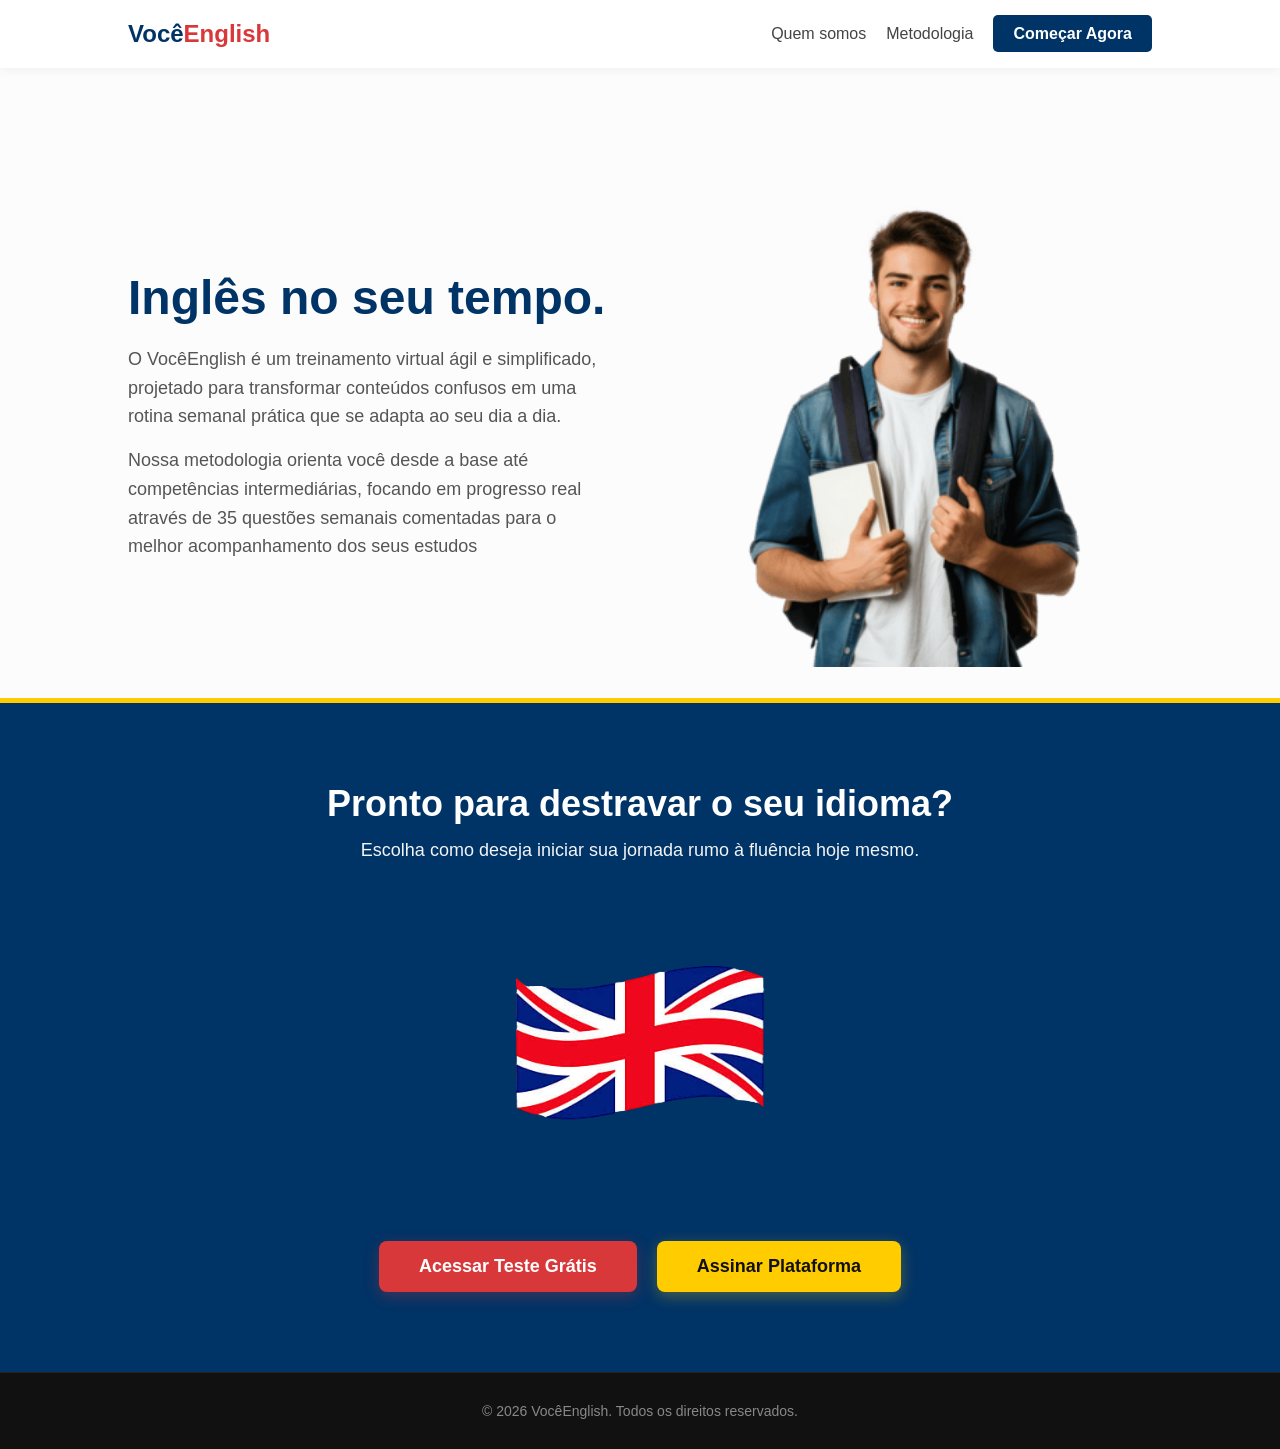
<file: index.html>
<!DOCTYPE html>
<html lang="pt-BR">
<head>
    <meta charset="UTF-8">
    <meta name="viewport" content="width=device-width, initial-scale=1.0">
    <title>VocêEnglish — Inglês no seu tempo</title>
    <link rel="stylesheet" href="style.css">
</head>
<body>

    <nav class="navbar">
        <div class="logo">Você<span>English</span></div>
        <ul class="nav-links">
            <li><a href="pagina-exemplo.html">Quem somos</a></li>
            <li><a href="metodo.html">Metodologia</a></li>
            <li><a href="pagina-exemplo.html" class="btn-nav">Começar Agora</a></li>
        </ul>
    </nav>

    <main>
        
        <section id="sobre" class="bloco-apresentacao">
            <div class="conteudo-texto">
                <h1>Inglês no seu tempo.</h1>
                <p>O VocêEnglish é um treinamento virtual ágil e simplificado, projetado para transformar conteúdos confusos em uma rotina semanal prática que se adapta ao seu dia a dia.</p>
                <p>Nossa metodologia orienta você desde a base até competências intermediárias, 
        focando em progresso real através de 35 questões semanais comentadas para o melhor acompanhamento dos seus estudos</p>
            </div>
            <div class="conteudo-imagem">
                <img src="assets/fundo-1.webp" alt="Ilustração VocêInglês" class="animar-surgir">
            </div>
        </section>

     <section id="começar" class="bloco-oferta">
    <h2>Pronto para destravar o seu idioma?</h2>
    <p>Escolha como deseja iniciar sua jornada rumo à fluência hoje mesmo.</p>
    
    <div class="conteudo-imagem-oferta">
        <img src="assets/fundo-2-Photoroom.png" alt="Plataforma VocêInglês" class="animar-surgir">
    </div>

    <div class="botoes-container">
        <a href="#" class="btn-gratis">Acessar Teste Grátis</a>
        <a href="#" class="btn-assinar">Assinar Plataforma</a>
    </div>
</section>
    </main>

    <footer>
        <p>&copy; 2026 VocêEnglish. Todos os direitos reservados.</p>
    </footer>

</body>
</html>
</file>
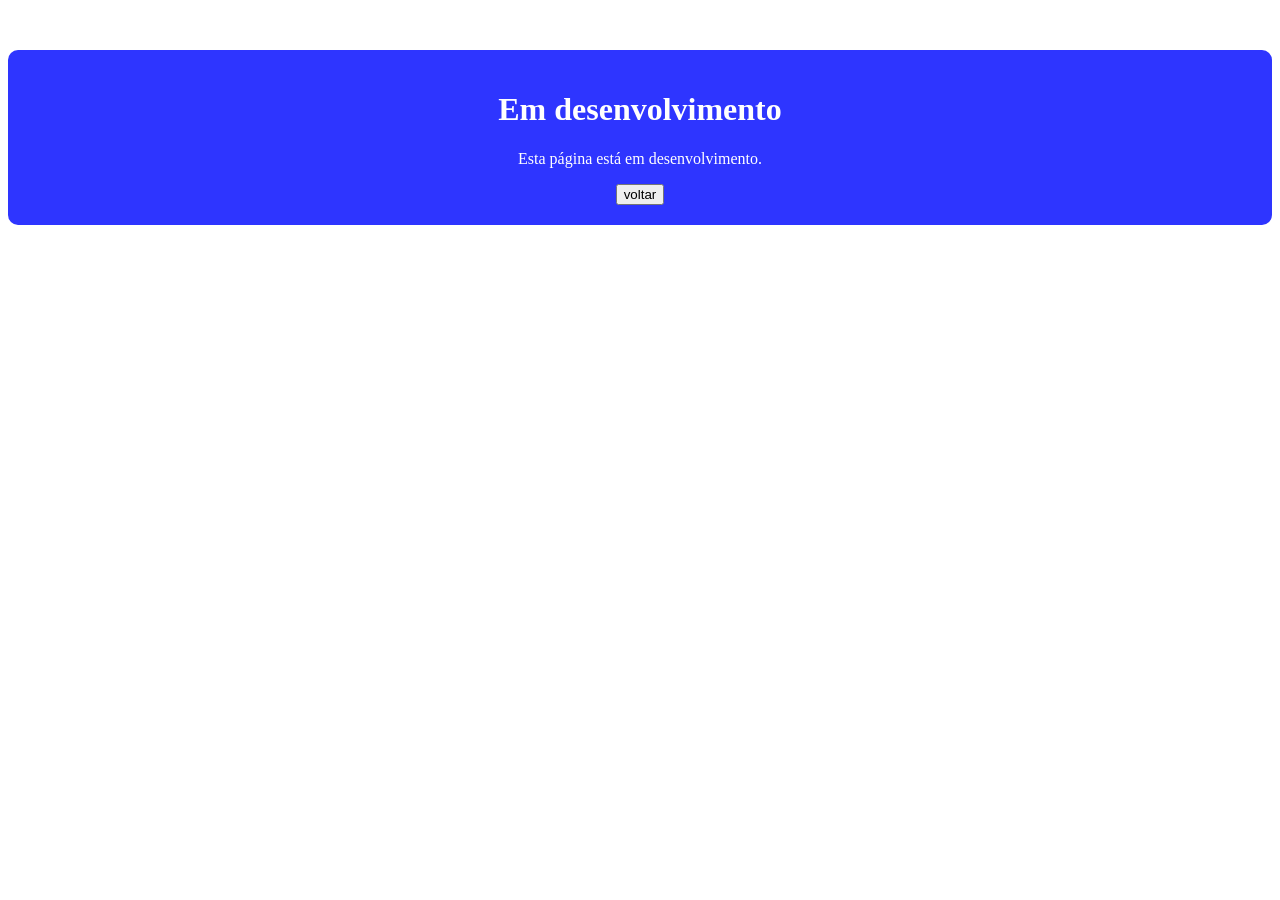
<file: pagina-exemplo.html>
<!DOCTYPE html>
<html lang="en">
<head>
    <meta charset="UTF-8">
    <meta name="viewport" content="width=device-width, initial-scale=1.0">
    <title>Em desenvolvimento</title>
</head>
<body> 
    <div style="text-align: center; margin-top: 50px; background-color: #2e35ff; padding: 20px; border-radius: 10px; color: white;">
    <h1>Em desenvolvimento</h1>
    <p>Esta página está em desenvolvimento.</p>
    <a href="./"><button>voltar</button></a>
    </div>
</body>
</html>
</file>
<file: style.css>
/* Configurações Gerais */
* {
    margin: 0;
    padding: 0;
    box-sizing: border-box;
    font-family: 'Arial', sans-serif;
}

body {
    background-color: #fcfcfc;
    color: #222;
}

/* NAV: Barra Superior */
.navbar {
    display: flex;
    justify-content: space-between;
    align-items: center;
    padding: 20px 10%;
    background-color: #ffffff;
    box-shadow: 0 2px 10px rgba(0,0,0,0.05);
    position: sticky;
    top: 0;
    z-index: 100;
}

.logo {
    font-size: 24px;
    font-weight: bold;
    color: #003366; /* Azul Escuro */
}

.logo span {
    color: #d9383a; /* Vermelho */
}

.nav-links {
    display: flex;
    list-style: none;
    align-items: center;
    gap: 20px;
}

.nav-links a {
    text-decoration: none;
    color: #444;
    font-weight: 500;
    transition: color 0.2s;
}

.nav-links a:hover {
    color: #003366; /* Azul no Hover */
}

.btn-nav {
    background-color: #003366; /* Azul */
    color: white !important;
    padding: 10px 20px;
    border-radius: 5px;
    font-weight: bold !important;
}

.btn-nav:hover {
    background-color: #002244;
}

/* BLOCO 1: Apresentação */
.bloco-apresentacao {
    display: flex;
    align-items: center;
    justify-content: space-between;
    padding: 80px 10% 0 10%; /* Encosta o bloco na base */
    gap: 50px;
    min-height: 70vh;
}

.conteudo-texto {
    flex: 1;
}

.conteudo-texto h1 {
    font-size: 48px;
    color: #003366; /* Azul */
    margin-bottom: 20px;
}

.conteudo-texto p {
    font-size: 18px;
    line-height: 1.6;
    color: #555;
    margin-bottom: 15px;
}

.conteudo-imagem {
    flex: 1;
    display: flex;
    justify-content: center;
    align-items: flex-end; /* Alinha a imagem perfeitamente na base */
}

.conteudo-imagem img {
    width: 100%;
    max-width: 500px; /* Controla o tamanho máximo para não quebrar o layout */
    height: auto;     /* Deixa a altura proporcional para não distorcer */
    display: block;   /* Remove espaçamentos fantasmas do HTML */
}

/* BLOCO 2: Oferta e Nova Imagem (Unificado e Corrigido) */
.bloco-oferta {
    background-color: #003366; /* Fundo Azul Escuro */
    color: white;
    text-align: center;
    padding: 80px 10%;
    border-top: 5px solid #ffcc00; /* Linha de detalhe Amarela */
    position: relative;
    z-index: 10; /* Garante a sobreposição correta */
}

.bloco-oferta h2 {
    font-size: 36px;
    margin-bottom: 15px;
}

.bloco-oferta p {
    font-size: 18px;
    margin-bottom: 40px;
    opacity: 0.95;
}

/* Estilização para a nova imagem do bloco 2 */
.conteudo-imagem-oferta {
    width: 100%;
    display: flex;
    justify-content: center;
    margin-bottom: 40px; 
}

.conteudo-imagem-oferta img {
    max-width: 100%;
    height: 300px; 
    object-fit: contain;
}

/* CONTAINER DE BOTÕES */
.botoes-container {
    display: flex;
    justify-content: center;
    gap: 20px;
    flex-wrap: wrap;
}

.botoes-container a {
    text-decoration: none;
    font-size: 18px;
    font-weight: bold;
    padding: 15px 40px;
    border-radius: 8px;
    transition: transform 0.2s, background-color 0.2s;
}

.botoes-container a:hover {
    transform: translateY(-3px);
}

/* Botão de Teste Grátis: Vermelho */
.btn-gratis {
    background-color: #d9383a; 
    color: white;
    box-shadow: 0 4px 15px rgba(217, 56, 58, 0.3);
}

.btn-gratis:hover {
    background-color: #bd2f31;
}

/* Botão de Assinar: Amarelo */
.btn-assinar {
    background-color: #ffcc00; 
    color: #111; 
    box-shadow: 0 4px 15px rgba(255, 204, 0, 0.3);
}

.btn-assinar:hover {
    background-color: #e6b800;
}

/* Animação de Surgir do Lado */
.animar-surgir {
    animation: surgimentoLateral 1.2s ease-out forwards;
}

@keyframes surgimentoLateral {
    from {
        transform: translateX(100px);
        opacity: 0;
    }
    to {
        transform: translateX(0);
        opacity: 1;
    }
}

/* RODAPÉ */
footer {
    background-color: #111;
    color: #888;
    text-align: center;
    padding: 30px;
    font-size: 14px;
    border-top: 1px solid #222;
}
</file>
